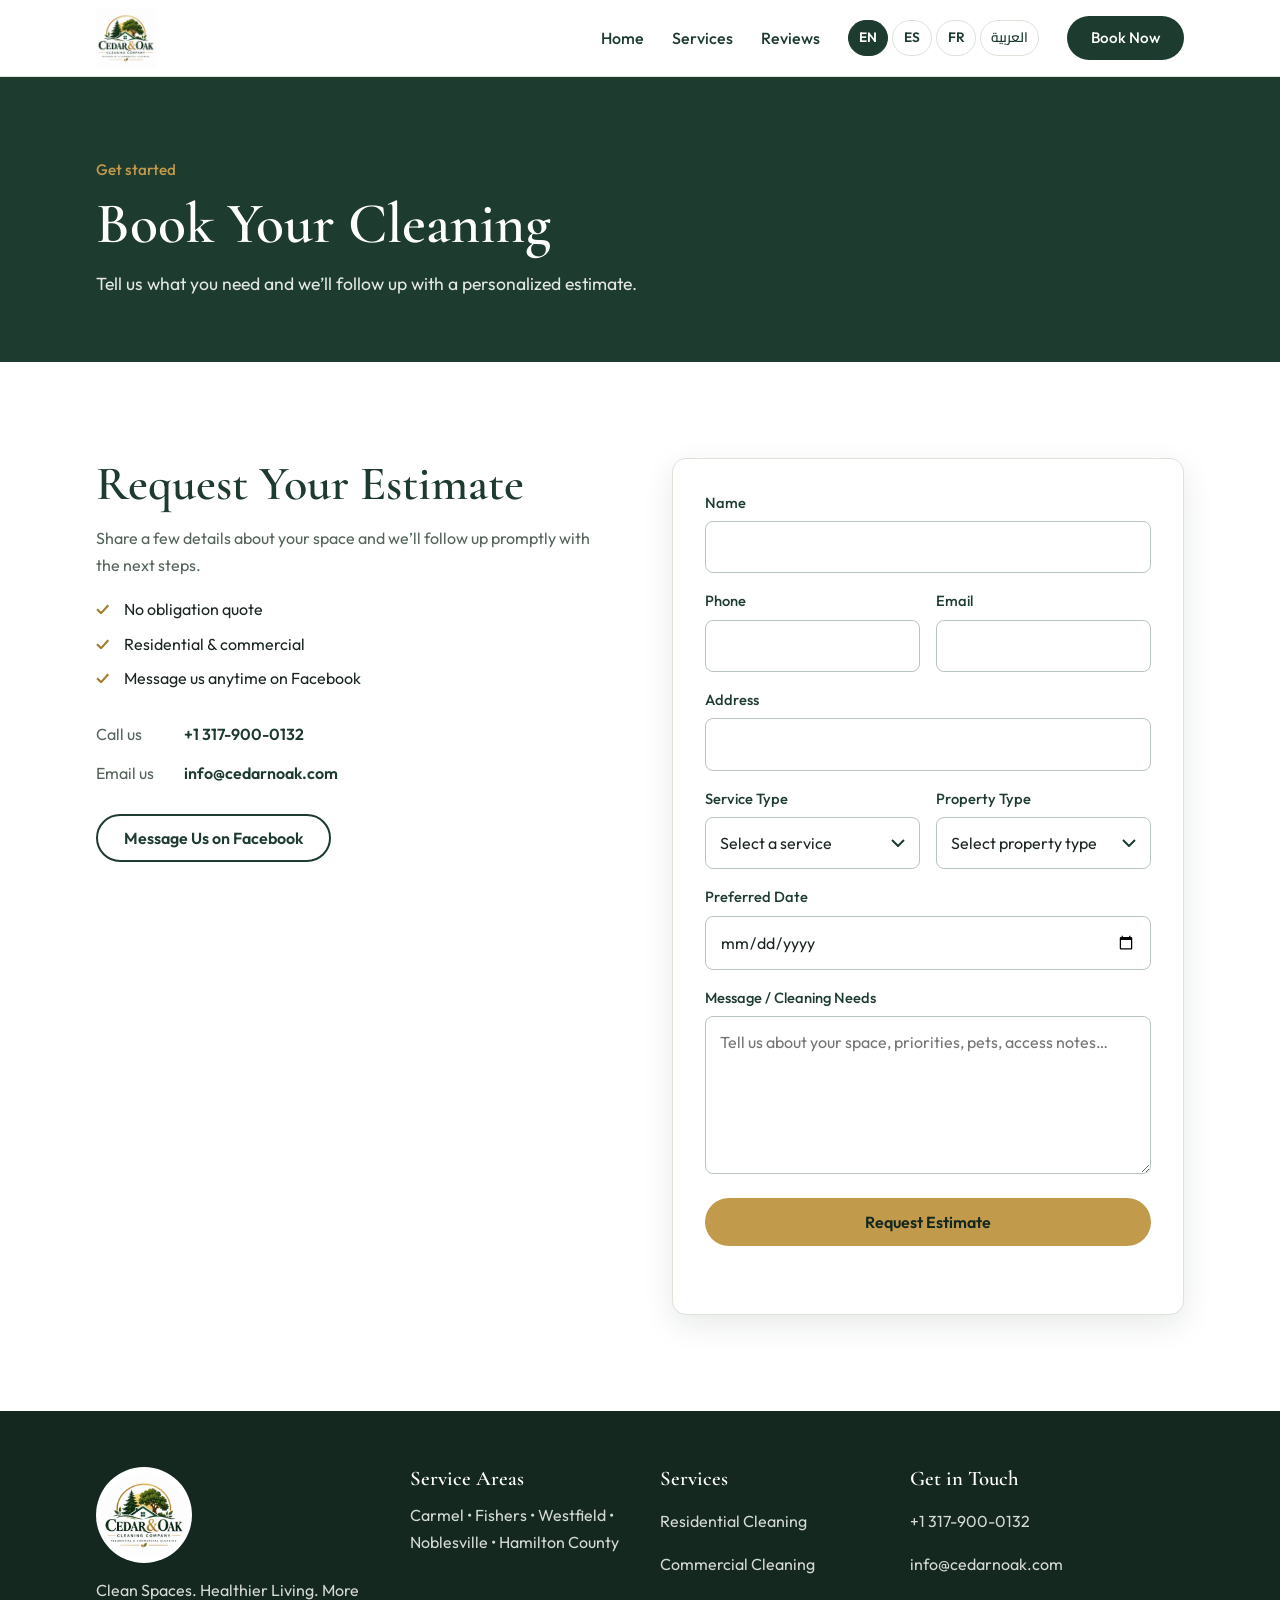
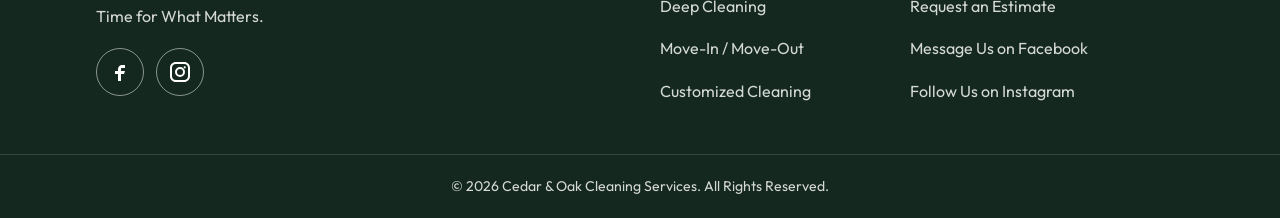
<file: booking.html>
<!DOCTYPE html>
<html lang="en">
  <head>
    <meta charset="UTF-8" />
    <meta name="google-site-verification" content="lIp1GkcDLArTtlPJ1Hu_sBUwxNSy_NlXlm6J9WlUJY4" />
    <meta name="viewport" content="width=device-width, initial-scale=1, viewport-fit=cover" />
    <meta name="theme-color" content="#1e3b2f" />
    <meta name="format-detection" content="telephone=yes" />
    <title>Book a Cleaning | Cedar &amp; Oak Cleaning Services</title>
    <meta name="description" content="Request an estimate and book residential or commercial cleaning with Cedar &amp; Oak Cleaning Services in Hamilton County, Indiana." />
    <link rel="canonical" href="https://cedaroakcleaning.com/booking.html" />
    <meta property="og:title" content="Cedar &amp; Oak Cleaning Services" />
    <meta property="og:site_name" content="Cedar &amp; Oak Cleaning Services" />
    <meta property="og:description" content="Clean spaces. Healthier living. More time for what matters. Proudly serving Hamilton County, Indiana." />
    <meta property="og:type" content="website" />
    <link rel="preconnect" href="https://fonts.googleapis.com" />
    <link rel="preconnect" href="https://fonts.gstatic.com" crossorigin />
    <link href="https://fonts.googleapis.com/css2?family=Cormorant+Garamond:wght@500;600;700&family=Outfit:wght@300;400;500;600;700&display=swap" rel="stylesheet" />
    <link href="https://fonts.googleapis.com/css2?family=Cairo:wght@400;500;600;700&display=swap" rel="stylesheet" />
    <link rel="stylesheet" href="css/styles.css" />
    <link rel="icon" href="assets/logo.png" type="image/png" />
  </head>
  <body>
    <a class="skip-link" href="#main">Skip to content</a>

    <header class="site-header" data-header>
      <div class="site-header__inner">
        <a class="brand" href="index.html" aria-label="Cedar &amp; Oak Cleaning Services home">
          <img class="brand__logo" src="assets/logo.png" alt="Cedar &amp; Oak Cleaning Services" width="200" height="200" />
        </a>

        <button class="nav-toggle" type="button" aria-expanded="false" aria-controls="site-nav" data-nav-toggle>
          <span></span><span></span><span></span>
          <span class="visually-hidden">Menu</span>
        </button>

        <nav class="site-nav" id="site-nav" data-nav aria-label="Primary">
          <a href="index.html">Home</a>
          <a href="services.html">Services</a>
          <a href="reviews.html">Reviews</a>
          <div class="lang-switch" role="group" aria-label="Language">
            <button type="button" data-lang="en" lang="en" aria-pressed="true">EN</button>
            <button type="button" data-lang="es" lang="es" aria-pressed="false">ES</button>
            <button type="button" data-lang="fr" lang="fr" aria-pressed="false">FR</button>
            <button type="button" data-lang="ar" lang="ar" aria-pressed="false">العربية</button>
          </div>
          <a class="btn btn--gold btn--sm" href="booking.html" aria-current="page">Book Now</a>
        </nav>
      </div>
    </header>

    <main id="main">
      <section class="page-hero" aria-labelledby="page-heading">
        <div class="container">
          <p class="eyebrow">Get started</p>
          <h1 id="page-heading">Book Your Cleaning</h1>
          <p>Tell us what you need and we’ll follow up with a personalized estimate.</p>
        </div>
      </section>

      <section class="section estimate" id="estimate" aria-labelledby="estimate-heading">
        <div class="container estimate__grid">
          <div class="estimate__copy reveal">
            <h2 id="estimate-heading">Request Your Estimate</h2>
            <p>
              Share a few details about your space and we’ll follow up promptly with the next steps.
            </p>
            <ul class="estimate__perks">
              <li>No obligation quote</li>
              <li>Residential &amp; commercial</li>
              <li>Message us anytime on Facebook</li>
            </ul>
            <ul class="contact-list">
              <li><span>Call us</span> <a href="tel:+13179000132">+1 317-900-0132</a></li>
              <li><span>Email us</span> <a href="mailto:info@cedarnoak.com">info@cedarnoak.com</a></li>
            </ul>
            <a
              class="btn btn--ghost-dark"
              href="https://www.facebook.com/share/1BKkmuoboj/"
              target="_blank"
              rel="noopener noreferrer"
              data-facebook-link
            >Message Us on Facebook</a>
          </div>

          <form class="estimate-form reveal" data-reveal-delay="100" data-estimate-form novalidate>
            <div class="form-row">
              <label for="name">Name</label>
              <input id="name" name="name" type="text" autocomplete="name" required />
            </div>
            <div class="form-row two">
              <div>
                <label for="phone">Phone</label>
                <input id="phone" name="phone" type="tel" autocomplete="tel" required />
              </div>
              <div>
                <label for="email">Email</label>
                <input id="email" name="email" type="email" autocomplete="email" required />
              </div>
            </div>
            <div class="form-row">
              <label for="address">Address</label>
              <input id="address" name="address" type="text" autocomplete="street-address" />
            </div>
            <div class="form-row two">
              <div>
                <label for="service">Service Type</label>
                <select id="service" name="service" required>
                  <option value="" disabled selected>Select a service</option>
                  <option>Routine Home Cleaning</option>
                  <option>Detailed Cleaning</option>
                  <option>Deep Cleaning</option>
                  <option>Kitchen &amp; Bathroom Cleaning</option>
                  <option>Move-In / Move-Out Cleaning</option>
                  <option>Office Cleaning</option>
                  <option>Business &amp; Commercial Cleaning</option>
                  <option>Organizations &amp; Facilities</option>
                  <option>Customized Cleaning Plan</option>
                </select>
              </div>
              <div>
                <label for="property">Property Type</label>
                <select id="property" name="property" required>
                  <option value="" disabled selected>Select property type</option>
                  <option>Home / Residence</option>
                  <option>Apartment / Condo</option>
                  <option>Office</option>
                  <option>Business / Commercial</option>
                  <option>Organization / Facility</option>
                </select>
              </div>
            </div>
            <div class="form-row">
              <label for="date">Preferred Date</label>
              <input id="date" name="date" type="date" />
            </div>
            <div class="form-row">
              <label for="message">Message / Cleaning Needs</label>
              <textarea id="message" name="message" rows="5" placeholder="Tell us about your space, priorities, pets, access notes…" required></textarea>
            </div>
            <button class="btn btn--gold btn--full" type="submit">Request Estimate</button>
            <p class="form-status" data-form-status role="status" aria-live="polite"></p>
          </form>
        </div>
      </section>
    </main>

    <footer class="site-footer">
      <div class="container site-footer__grid">
        <div class="site-footer__brand">
          <img class="footer__logo" src="assets/logo.png" alt="Cedar &amp; Oak Cleaning Services" width="180" height="180" />
          <p>Clean Spaces. Healthier Living. More Time for What Matters.</p>
          <div class="socials" aria-label="Social media">
            <a class="social social--facebook" href="https://www.facebook.com/share/1BKkmuoboj/" target="_blank" rel="noopener noreferrer" aria-label="Facebook" data-facebook-link>
              <svg viewBox="0 0 24 24" aria-hidden="true"><path fill="currentColor" d="M14 8h3V5h-3c-2.2 0-4 1.8-4 4v2H7v3h3v7h3v-7h3l1-3h-4V9c0-.6.4-1 1-1Z"/></svg>
            </a>
            <a class="social social--instagram" href="https://www.instagram.com/cedarnoak2026?stkn=dGI5cjEzMzQ2cTQx" target="_blank" rel="noopener noreferrer" aria-label="Instagram">
              <svg viewBox="0 0 24 24" aria-hidden="true"><path fill="currentColor" d="M7.8 2h8.4C19.4 2 22 4.6 22 7.8v8.4c0 3.2-2.6 5.8-5.8 5.8H7.8C4.6 22 2 19.4 2 16.2V7.8C2 4.6 4.6 2 7.8 2Zm0 2C5.7 4 4 5.7 4 7.8v8.4C4 18.3 5.7 20 7.8 20h8.4c2.1 0 3.8-1.7 3.8-3.8V7.8C20 5.7 18.3 4 16.2 4H7.8Zm8.9 2.2a1.1 1.1 0 1 1 0 2.2 1.1 1.1 0 0 1 0-2.2ZM12 7a5 5 0 1 1 0 10 5 5 0 0 1 0-10Zm0 2a3 3 0 1 0 0 6 3 3 0 0 0 0-6Z"/></svg>
            </a>
          </div>
        </div>

        <div>
          <h3>Service Areas</h3>
          <p>Carmel • Fishers • Westfield • Noblesville • Hamilton County</p>
        </div>

        <div>
          <h3>Services</h3>
          <ul>
            <li><a href="services.html">Residential Cleaning</a></li>
            <li><a href="services.html">Commercial Cleaning</a></li>
            <li><a href="services.html">Deep Cleaning</a></li>
            <li><a href="services.html">Move-In / Move-Out</a></li>
            <li><a href="services.html#plans">Customized Cleaning</a></li>
          </ul>
        </div>

        <div>
          <h3>Get in Touch</h3>
          <ul>
            <li><a href="tel:+13179000132">+1 317-900-0132</a></li>
            <li><a href="mailto:info@cedarnoak.com">info@cedarnoak.com</a></li>
            <li><a href="booking.html">Request an Estimate</a></li>
            <li><a href="https://www.facebook.com/share/1BKkmuoboj/" target="_blank" rel="noopener noreferrer" data-facebook-link>Message Us on Facebook</a></li>
            <li><a href="https://www.instagram.com/cedarnoak2026?stkn=dGI5cjEzMzQ2cTQx" target="_blank" rel="noopener noreferrer">Follow Us on Instagram</a></li>
          </ul>
        </div>
      </div>
      <div class="site-footer__bottom">
        <p>© 2026 Cedar &amp; Oak Cleaning Services. All Rights Reserved.</p>
      </div>
    </footer>

    <script src="js/i18n.js" defer></script>
    <script src="js/main.js" defer></script>
  </body>
</html>
</file>
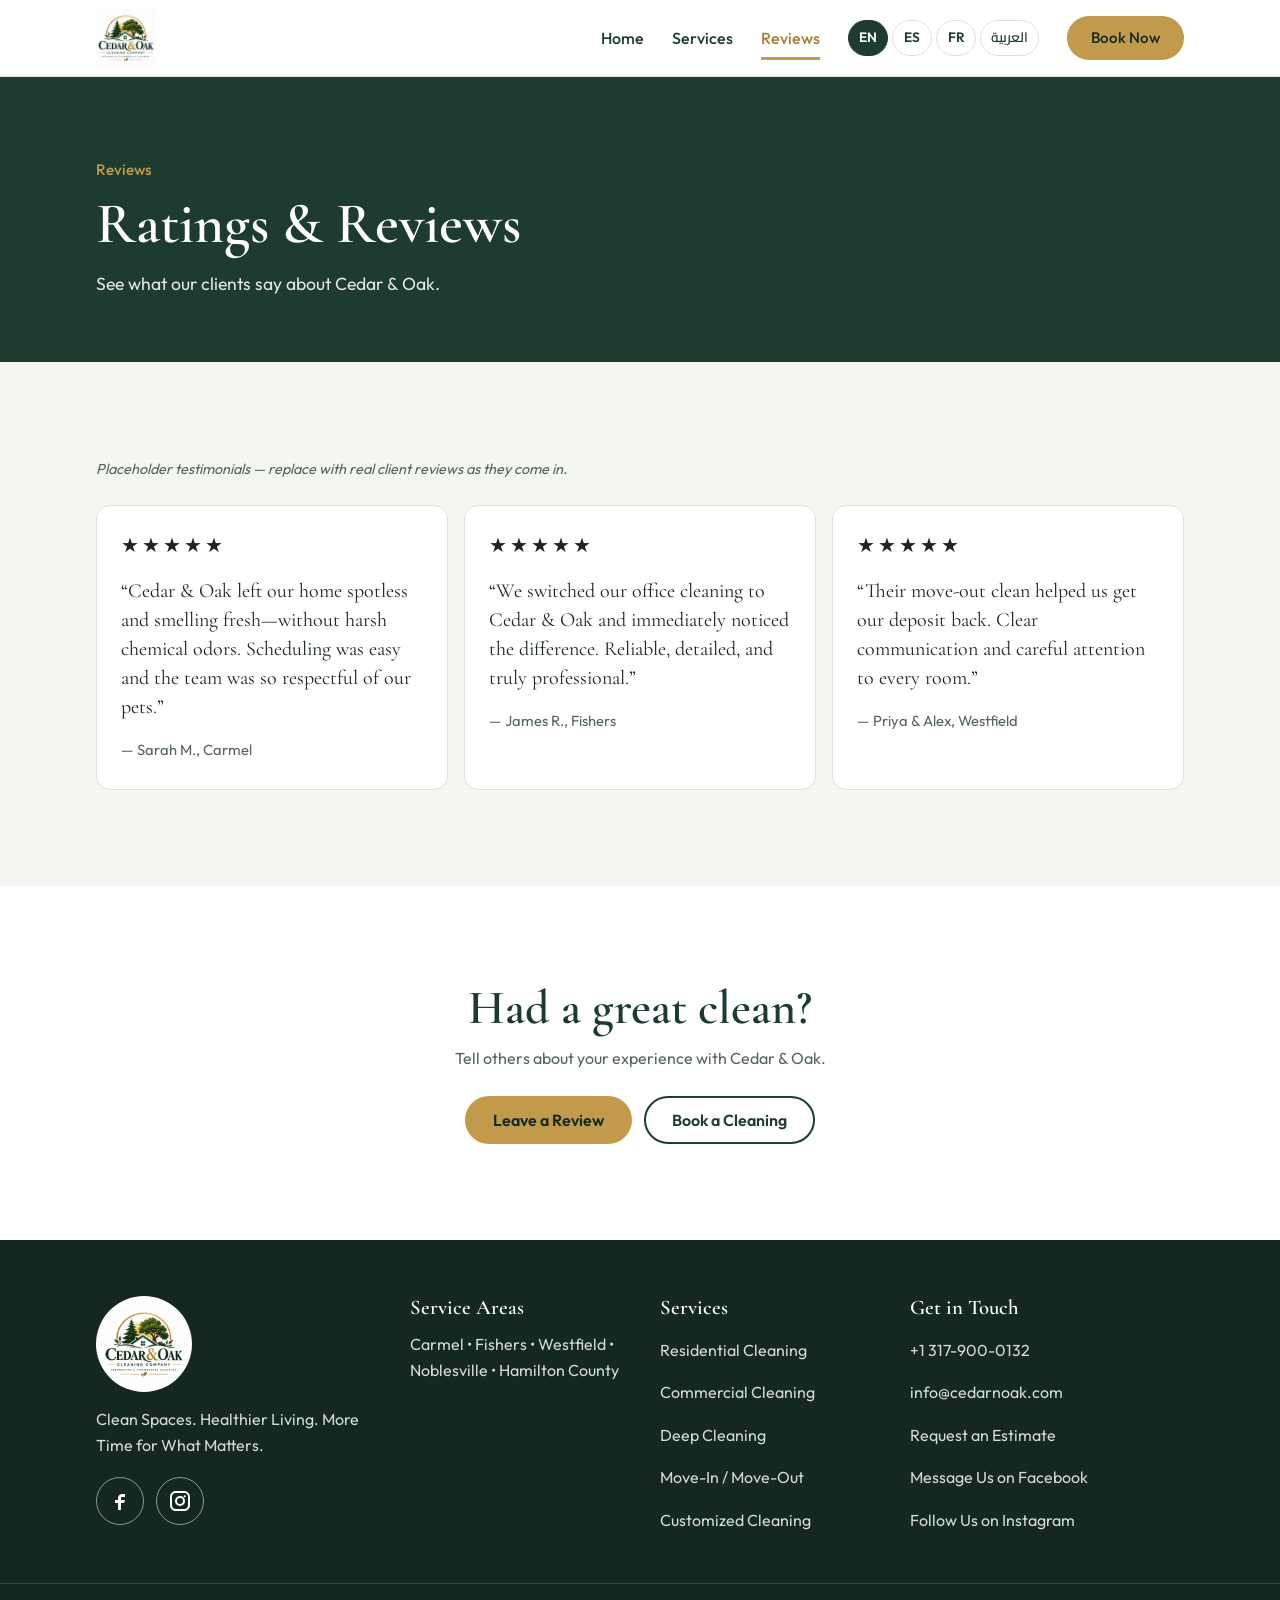
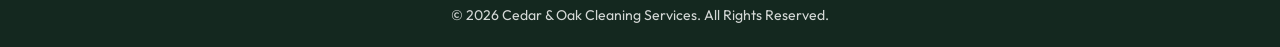
<file: reviews.html>
<!DOCTYPE html>
<html lang="en">
  <head>
    <meta charset="UTF-8" />
    <meta name="google-site-verification" content="lIp1GkcDLArTtlPJ1Hu_sBUwxNSy_NlXlm6J9WlUJY4" />
    <meta name="viewport" content="width=device-width, initial-scale=1, viewport-fit=cover" />
    <meta name="theme-color" content="#1e3b2f" />
    <meta name="format-detection" content="telephone=yes" />
    <title>Ratings &amp; Reviews | Cedar &amp; Oak Cleaning Services</title>
    <meta name="description" content="Read what clients say about Cedar &amp; Oak Cleaning Services in Hamilton County, Indiana." />
    <link rel="canonical" href="https://cedaroakcleaning.com/reviews.html" />
    <meta property="og:title" content="Cedar &amp; Oak Cleaning Services" />
    <meta property="og:site_name" content="Cedar &amp; Oak Cleaning Services" />
    <meta property="og:description" content="Clean spaces. Healthier living. More time for what matters. Proudly serving Hamilton County, Indiana." />
    <meta property="og:type" content="website" />
    <link rel="preconnect" href="https://fonts.googleapis.com" />
    <link rel="preconnect" href="https://fonts.gstatic.com" crossorigin />
    <link href="https://fonts.googleapis.com/css2?family=Cormorant+Garamond:wght@500;600;700&family=Outfit:wght@300;400;500;600;700&display=swap" rel="stylesheet" />
    <link href="https://fonts.googleapis.com/css2?family=Cairo:wght@400;500;600;700&display=swap" rel="stylesheet" />
    <link rel="stylesheet" href="css/styles.css" />
    <link rel="icon" href="assets/logo.png" type="image/png" />
  </head>
  <body>
    <a class="skip-link" href="#main">Skip to content</a>

    <header class="site-header" data-header>
      <div class="site-header__inner">
        <a class="brand" href="index.html" aria-label="Cedar &amp; Oak Cleaning Services home">
          <img class="brand__logo" src="assets/logo.png" alt="Cedar &amp; Oak Cleaning Services" width="200" height="200" />
        </a>

        <button class="nav-toggle" type="button" aria-expanded="false" aria-controls="site-nav" data-nav-toggle>
          <span></span><span></span><span></span>
          <span class="visually-hidden">Menu</span>
        </button>

        <nav class="site-nav" id="site-nav" data-nav aria-label="Primary">
          <a href="index.html">Home</a>
          <a href="services.html">Services</a>
          <a href="reviews.html" aria-current="page">Reviews</a>
          <div class="lang-switch" role="group" aria-label="Language">
            <button type="button" data-lang="en" lang="en" aria-pressed="true">EN</button>
            <button type="button" data-lang="es" lang="es" aria-pressed="false">ES</button>
            <button type="button" data-lang="fr" lang="fr" aria-pressed="false">FR</button>
            <button type="button" data-lang="ar" lang="ar" aria-pressed="false">العربية</button>
          </div>
          <a class="btn btn--gold btn--sm" href="booking.html">Book Now</a>
        </nav>
      </div>
    </header>

    <main id="main">
      <section class="page-hero" aria-labelledby="page-heading">
        <div class="container">
          <p class="eyebrow">Reviews</p>
          <h1 id="page-heading">Ratings &amp; Reviews</h1>
          <p>See what our clients say about Cedar &amp; Oak.</p>
        </div>
      </section>

      <section class="section testimonials" aria-label="Client reviews">
        <div class="container">
          <p class="note">Placeholder testimonials — replace with real client reviews as they come in.</p>
          <div class="testimonials__grid" data-testimonials>
            <blockquote class="testimonial reveal">
              <p class="stars" role="img" aria-label="5 out of 5 stars"><span aria-hidden="true">★★★★★</span></p>
              <p>“Cedar &amp; Oak left our home spotless and smelling fresh—without harsh chemical odors. Scheduling was easy and the team was so respectful of our pets.”</p>
              <footer>— Sarah M., Carmel</footer>
            </blockquote>
            <blockquote class="testimonial reveal" data-reveal-delay="80">
              <p class="stars" role="img" aria-label="5 out of 5 stars"><span aria-hidden="true">★★★★★</span></p>
              <p>“We switched our office cleaning to Cedar &amp; Oak and immediately noticed the difference. Reliable, detailed, and truly professional.”</p>
              <footer>— James R., Fishers</footer>
            </blockquote>
            <blockquote class="testimonial reveal" data-reveal-delay="160">
              <p class="stars" role="img" aria-label="5 out of 5 stars"><span aria-hidden="true">★★★★★</span></p>
              <p>“Their move-out clean helped us get our deposit back. Clear communication and careful attention to every room.”</p>
              <footer>— Priya &amp; Alex, Westfield</footer>
            </blockquote>
          </div>
        </div>
      </section>

      <section class="section review-cta" aria-labelledby="review-cta-heading">
        <div class="container narrow section__intro--center">
          <h2 id="review-cta-heading">Had a great clean?</h2>
          <p>Tell others about your experience with Cedar &amp; Oak.</p>
          <div class="hero__actions hero__actions--center">
            <a class="btn btn--gold" href="https://www.facebook.com/share/1BKkmuoboj/" target="_blank" rel="noopener noreferrer" data-facebook-link>Leave a Review</a>
            <a class="btn btn--ghost-dark" href="booking.html">Book a Cleaning</a>
          </div>
        </div>
      </section>
    </main>

    <footer class="site-footer">
      <div class="container site-footer__grid">
        <div class="site-footer__brand">
          <img class="footer__logo" src="assets/logo.png" alt="Cedar &amp; Oak Cleaning Services" width="180" height="180" />
          <p>Clean Spaces. Healthier Living. More Time for What Matters.</p>
          <div class="socials" aria-label="Social media">
            <a class="social social--facebook" href="https://www.facebook.com/share/1BKkmuoboj/" target="_blank" rel="noopener noreferrer" aria-label="Facebook" data-facebook-link>
              <svg viewBox="0 0 24 24" aria-hidden="true"><path fill="currentColor" d="M14 8h3V5h-3c-2.2 0-4 1.8-4 4v2H7v3h3v7h3v-7h3l1-3h-4V9c0-.6.4-1 1-1Z"/></svg>
            </a>
            <a class="social social--instagram" href="https://www.instagram.com/cedarnoak2026?stkn=dGI5cjEzMzQ2cTQx" target="_blank" rel="noopener noreferrer" aria-label="Instagram">
              <svg viewBox="0 0 24 24" aria-hidden="true"><path fill="currentColor" d="M7.8 2h8.4C19.4 2 22 4.6 22 7.8v8.4c0 3.2-2.6 5.8-5.8 5.8H7.8C4.6 22 2 19.4 2 16.2V7.8C2 4.6 4.6 2 7.8 2Zm0 2C5.7 4 4 5.7 4 7.8v8.4C4 18.3 5.7 20 7.8 20h8.4c2.1 0 3.8-1.7 3.8-3.8V7.8C20 5.7 18.3 4 16.2 4H7.8Zm8.9 2.2a1.1 1.1 0 1 1 0 2.2 1.1 1.1 0 0 1 0-2.2ZM12 7a5 5 0 1 1 0 10 5 5 0 0 1 0-10Zm0 2a3 3 0 1 0 0 6 3 3 0 0 0 0-6Z"/></svg>
            </a>
          </div>
        </div>

        <div>
          <h3>Service Areas</h3>
          <p>Carmel • Fishers • Westfield • Noblesville • Hamilton County</p>
        </div>

        <div>
          <h3>Services</h3>
          <ul>
            <li><a href="services.html">Residential Cleaning</a></li>
            <li><a href="services.html">Commercial Cleaning</a></li>
            <li><a href="services.html">Deep Cleaning</a></li>
            <li><a href="services.html">Move-In / Move-Out</a></li>
            <li><a href="services.html#plans">Customized Cleaning</a></li>
          </ul>
        </div>

        <div>
          <h3>Get in Touch</h3>
          <ul>
            <li><a href="tel:+13179000132">+1 317-900-0132</a></li>
            <li><a href="mailto:info@cedarnoak.com">info@cedarnoak.com</a></li>
            <li><a href="booking.html">Request an Estimate</a></li>
            <li><a href="https://www.facebook.com/share/1BKkmuoboj/" target="_blank" rel="noopener noreferrer" data-facebook-link>Message Us on Facebook</a></li>
            <li><a href="https://www.instagram.com/cedarnoak2026?stkn=dGI5cjEzMzQ2cTQx" target="_blank" rel="noopener noreferrer">Follow Us on Instagram</a></li>
          </ul>
        </div>
      </div>
      <div class="site-footer__bottom">
        <p>© 2026 Cedar &amp; Oak Cleaning Services. All Rights Reserved.</p>
      </div>
    </footer>

    <script src="js/i18n.js" defer></script>
    <script src="js/main.js" defer></script>
  </body>
</html>
</file>
<file: css/styles.css>
/* ==========================================================
   Cedar & Oak Cleaning Services — complete stylesheet
   Mobile-first. Replaces css/styles.css (mobile.css no longer needed).
   ========================================================== */

:root {
  --cedar: #1e3b2f;
  --cedar-deep: #14281f;
  --cedar-soft: #2d5242;
  --oak: #c19a4b;
  --oak-deep: #a47e33;
  --paper: #f4f6f1;
  --white: #ffffff;
  --ink: #1b2620;
  --muted: #54645a;
  --line: #dce3d9;

  --font-display: "Cormorant Garamond", Georgia, "Times New Roman", serif;
  --font-body: "Outfit", system-ui, -apple-system, "Segoe UI", Roboto, sans-serif;

  --radius: 14px;
  --radius-sm: 8px;
  --shadow: 0 10px 30px rgba(20, 40, 31, 0.1);
  --header-h: 68px;
  --gutter: 20px;
}

/* ---------- Reset / base ---------- */
*, *::before, *::after { box-sizing: border-box; }

html {
  -webkit-text-size-adjust: 100%;
  scroll-behavior: smooth;
  scroll-padding-top: calc(var(--header-h) + 12px);
}

body {
  margin: 0;
  font-family: var(--font-body);
  font-size: 1rem;
  line-height: 1.65;
  color: var(--ink);
  background: var(--white);
  overflow-x: hidden;
  -webkit-tap-highlight-color: transparent;
}

img, svg, video { max-width: 100%; height: auto; display: block; }
a { color: inherit; }
ul, ol { margin: 0; padding: 0; list-style: none; }
h1, h2, h3, p, figure, blockquote { margin: 0; }

h1, h2, h3 {
  font-family: var(--font-display);
  font-weight: 600;
  line-height: 1.12;
  color: var(--cedar);
}
h2 { font-size: clamp(2rem, 6vw, 3rem); }
h3 { font-size: 1.35rem; }

:focus-visible {
  outline: 3px solid var(--oak);
  outline-offset: 3px;
  border-radius: 4px;
}

.visually-hidden {
  position: absolute !important;
  width: 1px; height: 1px;
  margin: -1px; padding: 0; border: 0;
  overflow: hidden; clip: rect(0 0 0 0);
  white-space: nowrap;
}

.skip-link {
  position: absolute;
  left: 12px; top: -60px;
  z-index: 200;
  background: var(--oak);
  color: var(--cedar-deep);
  padding: 10px 16px;
  border-radius: var(--radius-sm);
  font-weight: 600;
  text-decoration: none;
}
.skip-link:focus { top: 12px; }

/* ---------- Layout ---------- */
.container {
  width: 100%;
  max-width: 1160px;
  margin-inline: auto;
  padding-inline: var(--gutter);
}
.container.narrow { max-width: 780px; }

.section { padding: 64px 0; }

.section__intro { max-width: 640px; margin-bottom: 36px; }
.section__intro h2 { margin-bottom: 12px; }
.section__intro p { color: var(--muted); }
.section__intro--center { margin-inline: auto; text-align: center; }

.eyebrow {
  font-size: 0.95rem;
  font-weight: 500;
  color: var(--oak-deep);
  margin-bottom: 10px;
}

.lead { font-size: 1.2rem; color: var(--cedar); font-weight: 500; margin-bottom: 12px; }
.note { font-size: 0.9rem; font-style: italic; }

/* ---------- Buttons ---------- */
.btn {
  display: inline-flex;
  align-items: center;
  justify-content: center;
  min-height: 48px;
  padding: 12px 26px;
  border-radius: 999px;
  border: 2px solid transparent;
  font: 600 1rem/1 var(--font-body);
  text-decoration: none;
  text-align: center;
  cursor: pointer;
  transition: background-color 0.2s, color 0.2s, border-color 0.2s;
}
.btn--gold { background: var(--oak); color: var(--cedar-deep); }
.btn--gold:hover { background: var(--oak-deep); color: var(--white); }
.btn--ghost { border-color: rgba(255, 255, 255, 0.8); color: var(--white); }
.btn--ghost:hover { background: var(--white); color: var(--cedar); }
.btn--ghost-dark { border-color: var(--cedar); color: var(--cedar); }
.btn--ghost-dark:hover { background: var(--cedar); color: var(--white); }
.btn--sm { min-height: 44px; padding: 10px 20px; font-size: 0.95rem; }
.btn--full { width: 100%; }

/* ---------- Header / nav ---------- */
.site-header {
  position: sticky;
  top: 0;
  z-index: 100;
  background: var(--white);
  border-bottom: 1px solid var(--line);
  padding-top: env(safe-area-inset-top, 0px);
}
.site-header__inner {
  display: flex;
  align-items: center;
  justify-content: space-between;
  gap: 16px;
  max-width: 1160px;
  height: var(--header-h);
  margin-inline: auto;
  padding-inline: var(--gutter);
}
.brand { display: flex; align-items: center; }
.brand__logo { height: 52px; width: auto; }

.nav-toggle {
  display: inline-flex;
  flex-direction: column;
  justify-content: center;
  gap: 5px;
  width: 48px; height: 48px;
  padding: 0 12px;
  background: none;
  border: 0;
  border-radius: var(--radius-sm);
  cursor: pointer;
}
.nav-toggle span:not(.visually-hidden) {
  display: block;
  height: 2px;
  background: var(--cedar);
  border-radius: 2px;
  transition: transform 0.2s, opacity 0.2s;
}
.nav-toggle[aria-expanded="true"] span:nth-child(1) { transform: translateY(7px) rotate(45deg); }
.nav-toggle[aria-expanded="true"] span:nth-child(2) { opacity: 0; }
.nav-toggle[aria-expanded="true"] span:nth-child(3) { transform: translateY(-7px) rotate(-45deg); }

/* Mobile menu: slides down under the header */
.site-nav {
  display: none;
  position: absolute;
  top: 100%;
  left: 0; right: 0;
  flex-direction: column;
  gap: 4px;
  padding: 12px var(--gutter) 24px;
  background: var(--white);
  border-bottom: 1px solid var(--line);
  box-shadow: var(--shadow);
}
.nav-toggle[aria-expanded="true"] + .site-nav,
.site-nav.is-open,
.site-nav.open,
.site-header.is-open .site-nav,
.site-header.nav-open .site-nav { display: flex; }

.site-nav a {
  display: flex;
  align-items: center;
  min-height: 48px;
  padding: 0 4px;
  color: var(--cedar);
  font-weight: 500;
  text-decoration: none;
}
.site-nav a:hover { color: var(--oak-deep); }
.site-nav .btn { margin-top: 10px; padding: 12px 22px; color: var(--cedar-deep); }
.site-nav .btn:hover { color: var(--white); }

/* ---------- Hero ---------- */
.hero {
  position: relative;
  display: flex;
  align-items: center;
  min-height: min(88vh, 760px);
  color: var(--white);
  overflow: hidden;
}
.hero__media, .hero__veil { position: absolute; inset: 0; }
.hero__media img { width: 100%; height: 100%; object-fit: cover; }
.hero__veil {
  background: linear-gradient(180deg, rgba(14, 30, 23, 0.72) 0%, rgba(14, 30, 23, 0.62) 55%, rgba(14, 30, 23, 0.82) 100%);
}
.hero__content {
  position: relative;
  width: 100%;
  max-width: 1160px;
  margin-inline: auto;
  padding: 72px var(--gutter);
}
.hero__brand-line {
  display: flex;
  align-items: center;
  gap: 12px;
  margin-bottom: 22px;
  font-family: var(--font-display);
  font-size: 1.35rem;
  font-weight: 600;
}
.hero__logo {
  width: 56px; height: 56px;
  padding: 4px;
  background: var(--white);
  border-radius: 50%;
  object-fit: contain;
}
.hero h1 {
  max-width: 14ch;
  color: var(--white);
  font-size: clamp(2.5rem, 10vw, 4.75rem);
  line-height: 1.04;
  margin-bottom: 20px;
}
.hero__lede { max-width: 52ch; font-size: 1.1rem; color: rgba(255, 255, 255, 0.92); margin-bottom: 30px; }
.hero__actions { display: flex; flex-direction: column; gap: 12px; }
.hero__trust { margin-top: 28px; font-size: 0.95rem; color: rgba(255, 255, 255, 0.85); }

/* ---------- About ---------- */
.about__grid { display: grid; gap: 36px; align-items: center; }
.about__copy h2 { margin-bottom: 18px; }
.about__copy p { margin-bottom: 14px; color: var(--muted); max-width: 60ch; }
.about__media img, .plans__media img {
  width: 100%;
  aspect-ratio: 4 / 3;
  object-fit: cover;
  border-radius: var(--radius);
  box-shadow: var(--shadow);
}

.trust-pills { display: flex; flex-wrap: wrap; gap: 10px; margin-top: 22px; }
.trust-pills span {
  padding: 8px 16px;
  border: 1px solid var(--cedar);
  border-radius: 999px;
  color: var(--cedar);
  font-size: 0.92rem;
  font-weight: 500;
}

/* ---------- Services ---------- */
.services { background: var(--paper); }
.services__grid { display: grid; gap: 16px; }
.service-card {
  padding: 26px 24px;
  background: var(--white);
  border: 1px solid var(--line);
  border-radius: var(--radius);
}
.service-card__icon {
  width: 52px; height: 52px;
  display: grid; place-items: center;
  margin-bottom: 16px;
  color: var(--cedar);
  background: var(--paper);
  border-radius: 12px;
}
.service-card__icon svg { width: 32px; height: 32px; }
.service-card h3 { margin-bottom: 8px; }
.service-card p { color: var(--muted); font-size: 0.98rem; }

/* ---------- Why choose ---------- */
.why__grid { display: grid; gap: 12px; }
.why-card {
  padding: 20px 22px;
  border-left: 4px solid var(--oak);
  background: var(--paper);
  border-radius: 0 var(--radius-sm) var(--radius-sm) 0;
}
.why-card h3 { font-family: var(--font-body); font-size: 1.02rem; font-weight: 500; line-height: 1.4; color: var(--ink); }

.badge-row { display: grid; grid-template-columns: 1fr 1fr; gap: 12px; margin-top: 32px; }
.badge {
  padding: 16px 12px;
  text-align: center;
  color: var(--cedar);
  border: 2px solid var(--cedar);
  border-radius: var(--radius);
  font-size: 0.95rem;
}

/* ---------- The standard (dark panel) ---------- */
.standard { background: var(--cedar); }
.standard__panel { color: var(--white); }
.standard__panel h2 { color: var(--white); }
.standard__panel .eyebrow { color: var(--oak); }
.standard__panel .section__intro { margin-bottom: 32px; }
.standard__grid { display: grid; gap: 18px; }
.standard-item {
  display: flex;
  align-items: flex-start;
  gap: 14px;
  padding: 20px;
  background: rgba(255, 255, 255, 0.07);
  border-radius: var(--radius);
}
.standard-item h3 { color: var(--white); font-size: 1.25rem; margin-bottom: 4px; }
.standard-item p { color: rgba(255, 255, 255, 0.82); font-size: 0.97rem; }
.check {
  flex: none;
  width: 32px; height: 32px;
  display: grid; place-items: center;
  background: var(--oak);
  color: var(--cedar-deep);
  border-radius: 50%;
  font-weight: 700;
}
.insured-banner {
  margin-top: 32px;
  padding: 16px 20px;
  text-align: center;
  border: 2px solid var(--oak);
  border-radius: var(--radius);
  font-family: var(--font-display);
  font-size: 1.5rem;
  font-weight: 600;
  color: var(--oak);
}

/* ---------- How it works (a real sequence, so numbered) ---------- */
.process__list { display: grid; gap: 28px; max-width: 760px; counter-reset: step; }
.process__list li { display: flex; gap: 20px; align-items: flex-start; }
.process__num {
  flex: none;
  width: 56px; height: 56px;
  display: grid; place-items: center;
  border-radius: 50%;
  background: var(--cedar);
  color: var(--oak);
  font-family: var(--font-display);
  font-size: 1.5rem;
  font-weight: 700;
}
.process__list h3 { margin-bottom: 6px; }
.process__list p { color: var(--muted); }

/* ---------- Custom plans ---------- */
.plans { background: var(--paper); }
.plans__grid { display: grid; gap: 36px; align-items: center; }
.plans__copy h2 { margin-bottom: 14px; }
.plans__copy p { color: var(--muted); margin-bottom: 14px; max-width: 58ch; }
.plans__copy .lead { color: var(--cedar); }
.plans__copy .btn { margin-top: 10px; }

/* ---------- Service areas ---------- */
.areas__list { display: flex; flex-wrap: wrap; justify-content: center; gap: 12px; }
.areas__list li {
  padding: 12px 22px;
  background: var(--paper);
  border: 1px solid var(--line);
  border-radius: 999px;
  color: var(--cedar);
  font-weight: 500;
}

/* ---------- Testimonials ---------- */
.testimonials { background: var(--paper); }
.testimonials__grid { display: grid; gap: 16px; }
.testimonial {
  padding: 26px 24px;
  background: var(--white);
  border: 1px solid var(--line);
  border-radius: var(--radius);
}
.testimonial p { font-family: var(--font-display); font-size: 1.25rem; line-height: 1.45; color: var(--ink); margin-bottom: 16px; }
.testimonial footer { color: var(--muted); font-size: 0.92rem; }

/* ---------- Estimate form ---------- */
.estimate__grid { display: grid; gap: 36px; align-items: start; }
.estimate__copy h2 { margin-bottom: 14px; }
.estimate__copy > p { color: var(--muted); margin-bottom: 18px; max-width: 48ch; }
.estimate__perks { margin-bottom: 24px; }
.estimate__perks li { position: relative; padding-left: 28px; margin-bottom: 8px; }
.estimate__perks li::before {
  content: "✓";
  position: absolute; left: 0; top: 0;
  color: var(--oak-deep);
  font-weight: 700;
}

.estimate-form {
  padding: 24px 20px;
  background: var(--white);
  border: 1px solid var(--line);
  border-radius: var(--radius);
  box-shadow: var(--shadow);
}
.form-row { margin-bottom: 16px; }
.form-row.two { display: grid; grid-template-columns: 1fr; gap: 16px; }
.estimate-form label { display: block; margin-bottom: 6px; font-size: 0.92rem; font-weight: 500; color: var(--cedar); }
.estimate-form input,
.estimate-form select,
.estimate-form textarea {
  width: 100%;
  min-height: 48px;
  padding: 12px 14px;
  font: inherit;
  font-size: 16px; /* prevents iOS zoom on focus */
  color: var(--ink);
  background: var(--white);
  border: 1.5px solid #b9c5bb;
  border-radius: var(--radius-sm);
  -webkit-appearance: none;
  appearance: none;
}
.estimate-form select {
  padding-right: 38px;
  background-image: url("data:image/svg+xml,%3Csvg xmlns='http://www.w3.org/2000/svg' width='14' height='8' fill='none' stroke='%231e3b2f' stroke-width='2'%3E%3Cpath d='M1 1l6 6 6-6'/%3E%3C/svg%3E");
  background-repeat: no-repeat;
  background-position: right 14px center;
}
.estimate-form textarea { min-height: 130px; resize: vertical; }
.estimate-form input:focus,
.estimate-form select:focus,
.estimate-form textarea:focus { outline: none; border-color: var(--cedar); box-shadow: 0 0 0 3px rgba(193, 154, 75, 0.45); }
.form-status { margin-top: 14px; font-weight: 500; color: var(--cedar); min-height: 1.4em; }

/* ---------- FAQ ---------- */
.faq__list { display: grid; gap: 10px; }
.faq__item { border: 1px solid var(--line); border-radius: var(--radius-sm); background: var(--white); }
.faq__item summary {
  display: flex;
  justify-content: space-between;
  align-items: center;
  gap: 16px;
  min-height: 56px;
  padding: 12px 18px;
  font-weight: 500;
  color: var(--cedar);
  cursor: pointer;
  list-style: none;
}
.faq__item summary::-webkit-details-marker { display: none; }
.faq__item summary::after { content: "+"; flex: none; font-size: 1.5rem; line-height: 1; color: var(--oak-deep); }
.faq__item[open] summary::after { content: "–"; }
.faq__item p { padding: 0 18px 18px; color: var(--muted); }

/* ---------- Final CTA ---------- */
.final-cta { position: relative; padding: 88px var(--gutter); text-align: center; color: var(--white); overflow: hidden; }
.final-cta__media { position: absolute; inset: 0; }
.final-cta__media img { width: 100%; height: 100%; object-fit: cover; }
.final-cta__media::after { content: ""; position: absolute; inset: 0; background: rgba(14, 30, 23, 0.78); }
.final-cta__content { position: relative; max-width: 640px; margin-inline: auto; }
.final-cta h2 { color: var(--white); margin-bottom: 12px; }
.final-cta p { margin-bottom: 28px; color: rgba(255, 255, 255, 0.9); font-size: 1.1rem; }
.final-cta .hero__actions { align-items: stretch; }

/* ---------- Footer ---------- */
.site-footer { background: var(--cedar-deep); color: rgba(255, 255, 255, 0.82); padding-top: 56px; }
.site-footer__grid { display: grid; gap: 32px; }
.site-footer h3 { color: var(--white); font-size: 1.3rem; margin-bottom: 12px; }
.site-footer a { text-decoration: none; }
.site-footer a:hover { color: var(--oak); text-decoration: underline; }
.site-footer li { margin-bottom: 4px; }
.site-footer li a { display: inline-block; padding: 6px 0; }
.footer__logo { width: 96px; height: 96px; margin-bottom: 14px; padding: 6px; background: var(--white); border-radius: 50%; object-fit: contain; }
.site-footer__brand p { max-width: 30ch; }
.socials { display: flex; gap: 12px; margin-top: 18px; }
.social {
  width: 48px; height: 48px;
  display: grid; place-items: center;
  border: 1.5px solid rgba(255, 255, 255, 0.5);
  border-radius: 50%;
  color: var(--white);
}
.social svg { width: 24px; height: 24px; }
.social:hover { background: var(--oak); border-color: var(--oak); color: var(--cedar-deep); text-decoration: none; }
.site-footer__bottom {
  margin-top: 40px;
  padding: 20px var(--gutter) calc(20px + env(safe-area-inset-bottom, 0px));
  text-align: center;
  font-size: 0.88rem;
  border-top: 1px solid rgba(255, 255, 255, 0.14);
}

/* ==========================================================
   Tablet and up
   ========================================================== */
@media (min-width: 640px) {
  :root { --gutter: 28px; }
  .hero__actions { flex-direction: row; flex-wrap: wrap; }
  .final-cta .hero__actions { justify-content: center; }
  .services__grid, .why__grid, .testimonials__grid, .standard__grid { grid-template-columns: repeat(2, 1fr); }
  .badge-row { grid-template-columns: repeat(4, 1fr); }
  .form-row.two { grid-template-columns: 1fr 1fr; }
  .estimate-form { padding: 32px; }
  .site-footer__grid { grid-template-columns: 1fr 1fr; }
}

/* ==========================================================
   Desktop
   ========================================================== */
@media (min-width: 960px) {
  :root { --header-h: 76px; --gutter: 36px; }
  .section { padding: 96px 0; }

  .nav-toggle { display: none; }
  .site-nav {
    display: flex;
    position: static;
    flex-direction: row;
    align-items: center;
    gap: 28px;
    padding: 0;
    background: none;
    border: 0;
    box-shadow: none;
  }
  .site-nav a { min-height: 44px; padding: 0; }
  .site-nav .btn { margin: 0; }
  .brand__logo { height: 60px; }

  .about__grid, .plans__grid, .estimate__grid { grid-template-columns: 1fr 1fr; gap: 64px; }
  .services__grid { grid-template-columns: repeat(3, 1fr); }
  .why__grid { grid-template-columns: repeat(4, 1fr); }
  .testimonials__grid { grid-template-columns: repeat(3, 1fr); }
  .standard__grid { grid-template-columns: repeat(3, 1fr); }
  .process__list { grid-template-columns: repeat(3, 1fr); max-width: none; gap: 36px; }
  .process__list li { flex-direction: column; }
  .site-footer__grid { grid-template-columns: 1.3fr 1fr 1fr 1.3fr; gap: 40px; }
}

/* ---------- Respect reduced motion ---------- */
@media (prefers-reduced-motion: reduce) {
  html { scroll-behavior: auto; }
  *, *::before, *::after { transition: none !important; animation: none !important; }
}

/* ==========================================================
   Language switcher + Arabic / right-to-left support
   ========================================================== */
.lang-switch { display: flex; gap: 6px; padding: 8px 0; }
.lang-switch button {
  min-width: 48px; min-height: 44px;
  padding: 0 12px;
  font: 600 0.9rem/1 var(--font-body);
  color: var(--cedar);
  background: var(--white);
  border: 1.5px solid var(--line);
  border-radius: 999px;
  cursor: pointer;
}
.lang-switch button:hover { border-color: var(--cedar); }
.lang-switch button[aria-pressed="true"] { background: var(--cedar); border-color: var(--cedar); color: var(--white); }
.lang-switch button[lang="ar"] { font-family: "Cairo", system-ui, sans-serif; }
@media (min-width: 960px) {
  .lang-switch { padding: 0; gap: 4px; }
  .lang-switch button { min-width: 40px; min-height: 36px; padding: 0 10px; font-size: 0.85rem; }
}

/* Arabic typography (Cormorant/Outfit have no Arabic glyphs) */
html[lang="ar"] {
  --font-display: "Cairo", "Segoe UI", Tahoma, sans-serif;
  --font-body: "Cairo", "Segoe UI", Tahoma, sans-serif;
}
html[lang="ar"] body { line-height: 1.85; }
html[lang="ar"] h1, html[lang="ar"] h2, html[lang="ar"] h3 { line-height: 1.35; font-weight: 700; }
html[lang="ar"] .hero h1 { max-width: 16ch; }

/* Mirror the few left/right-specific rules */
[dir="rtl"] .skip-link { left: auto; right: 12px; }
[dir="rtl"] .why-card { border-left: 0; border-right: 4px solid var(--oak); border-radius: var(--radius-sm) 0 0 var(--radius-sm); }
[dir="rtl"] .estimate__perks li { padding-left: 0; padding-right: 28px; }
[dir="rtl"] .estimate__perks li::before { left: auto; right: 0; }
[dir="rtl"] .estimate-form select { padding-right: 14px; padding-left: 38px; background-position: left 14px center; }
[dir="rtl"] .estimate-form input[type="tel"],
[dir="rtl"] .estimate-form input[type="email"] { direction: ltr; text-align: right; }
[dir="rtl"] .site-footer a[href^="tel:"] { direction: ltr; unicode-bidi: embed; }

/* ==========================================================
   Multi-page additions
   ========================================================== */
.site-nav a[aria-current="page"]:not(.btn) { color: var(--oak-deep); box-shadow: inset 0 -3px 0 var(--oak); }
.btn[aria-current="page"] { background: var(--cedar); color: var(--white); }

.page-hero { padding: 56px 0 48px; background: var(--cedar); color: var(--white); }
.page-hero .eyebrow { color: var(--oak); }
.page-hero h1 { color: var(--white); font-size: clamp(2.2rem, 8vw, 3.6rem); margin-bottom: 12px; }
.page-hero p:last-child { max-width: 56ch; color: rgba(255, 255, 255, 0.88); font-size: 1.1rem; }
@media (min-width: 960px) { .page-hero { padding: 80px 0 64px; } }

/* On inner pages the first section follows the banner directly */
.testimonials .note { margin-bottom: 24px; color: var(--muted); }
.stars { margin-bottom: 10px; color: var(--oak); font-size: 1.3rem; letter-spacing: 3px; line-height: 1; }
.review-cta { text-align: center; }
.review-cta h2 { margin-bottom: 10px; }
.review-cta p { color: var(--muted); margin-bottom: 24px; }
.hero__actions--center { justify-content: center; }

.contact-list { margin: 0 0 22px; }
.contact-list li { display: flex; flex-wrap: wrap; gap: 6px 12px; padding: 6px 0; }
.contact-list span { min-width: 76px; color: var(--muted); }
.contact-list a { font-weight: 600; color: var(--cedar); text-decoration: none; }
.contact-list a[href^="tel:"] { direction: ltr; unicode-bidi: embed; }
.contact-list a:hover { color: var(--oak-deep); text-decoration: underline; }
</file>
